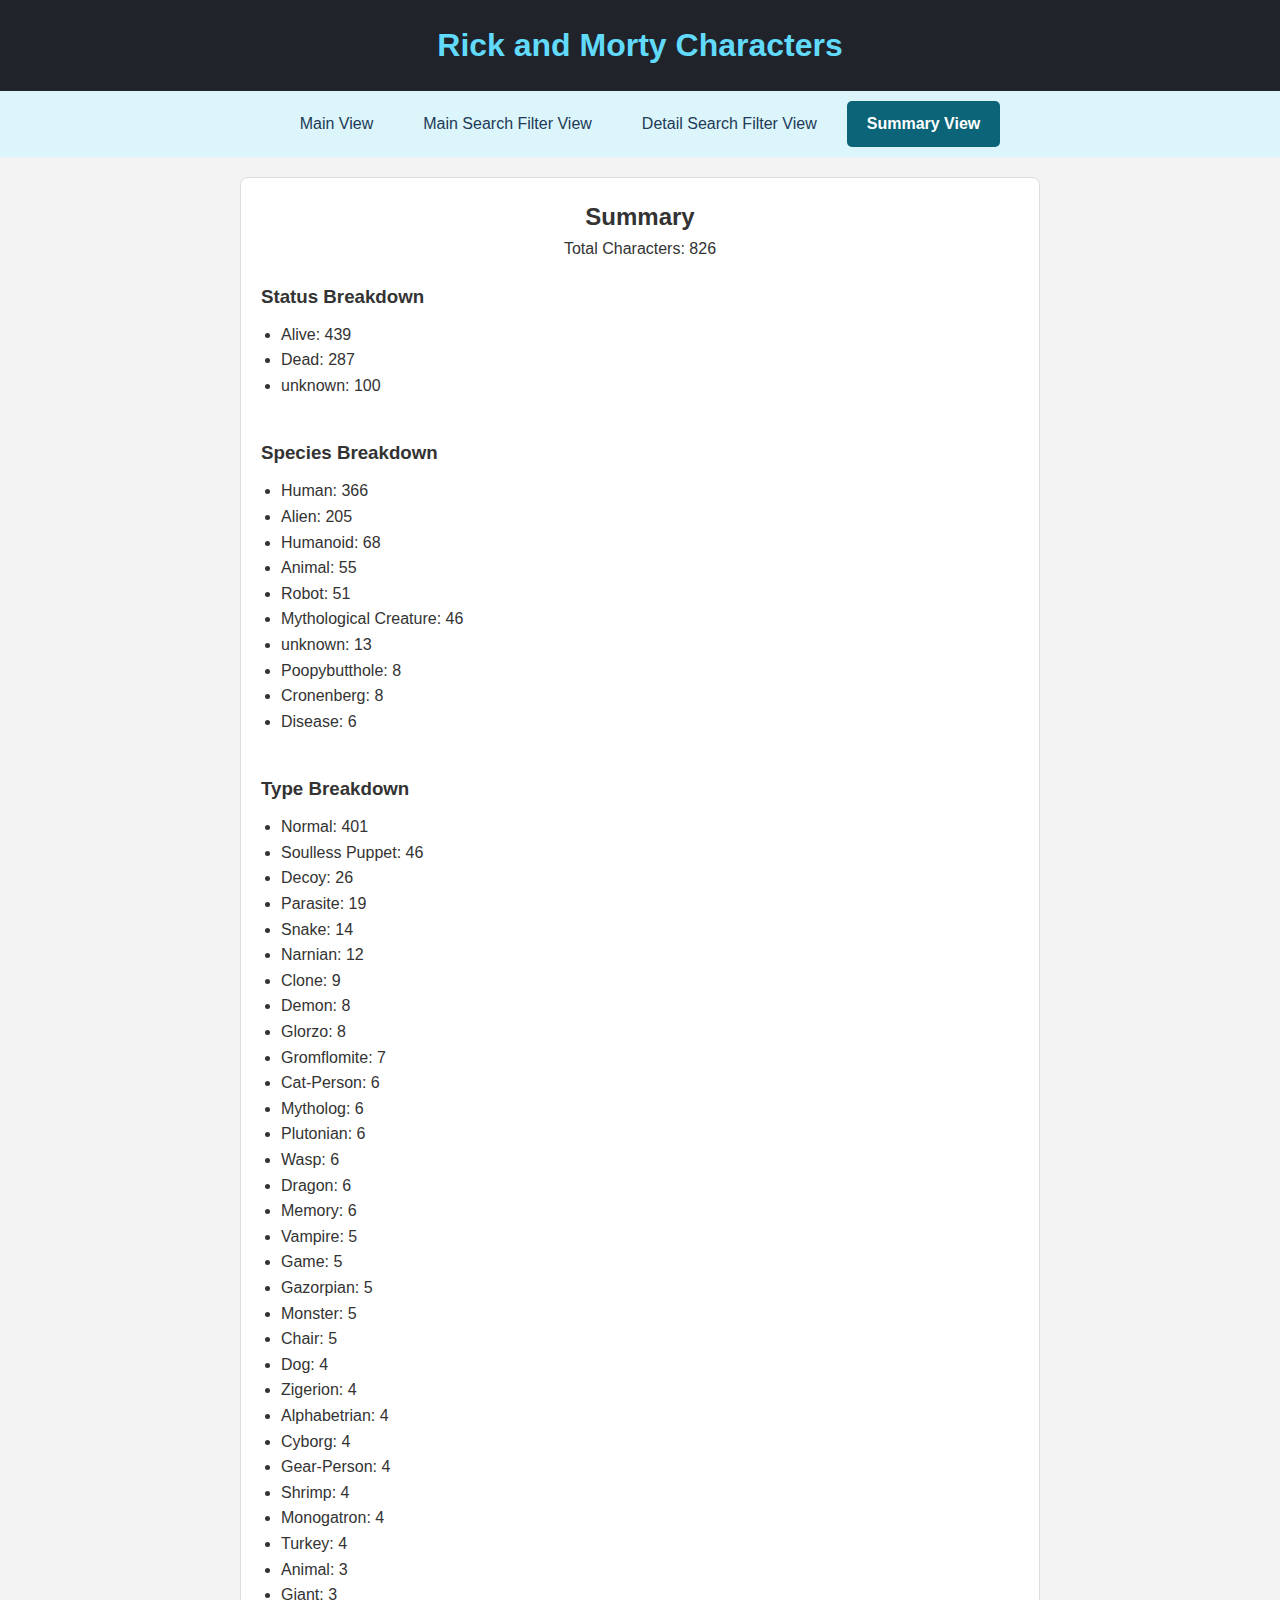
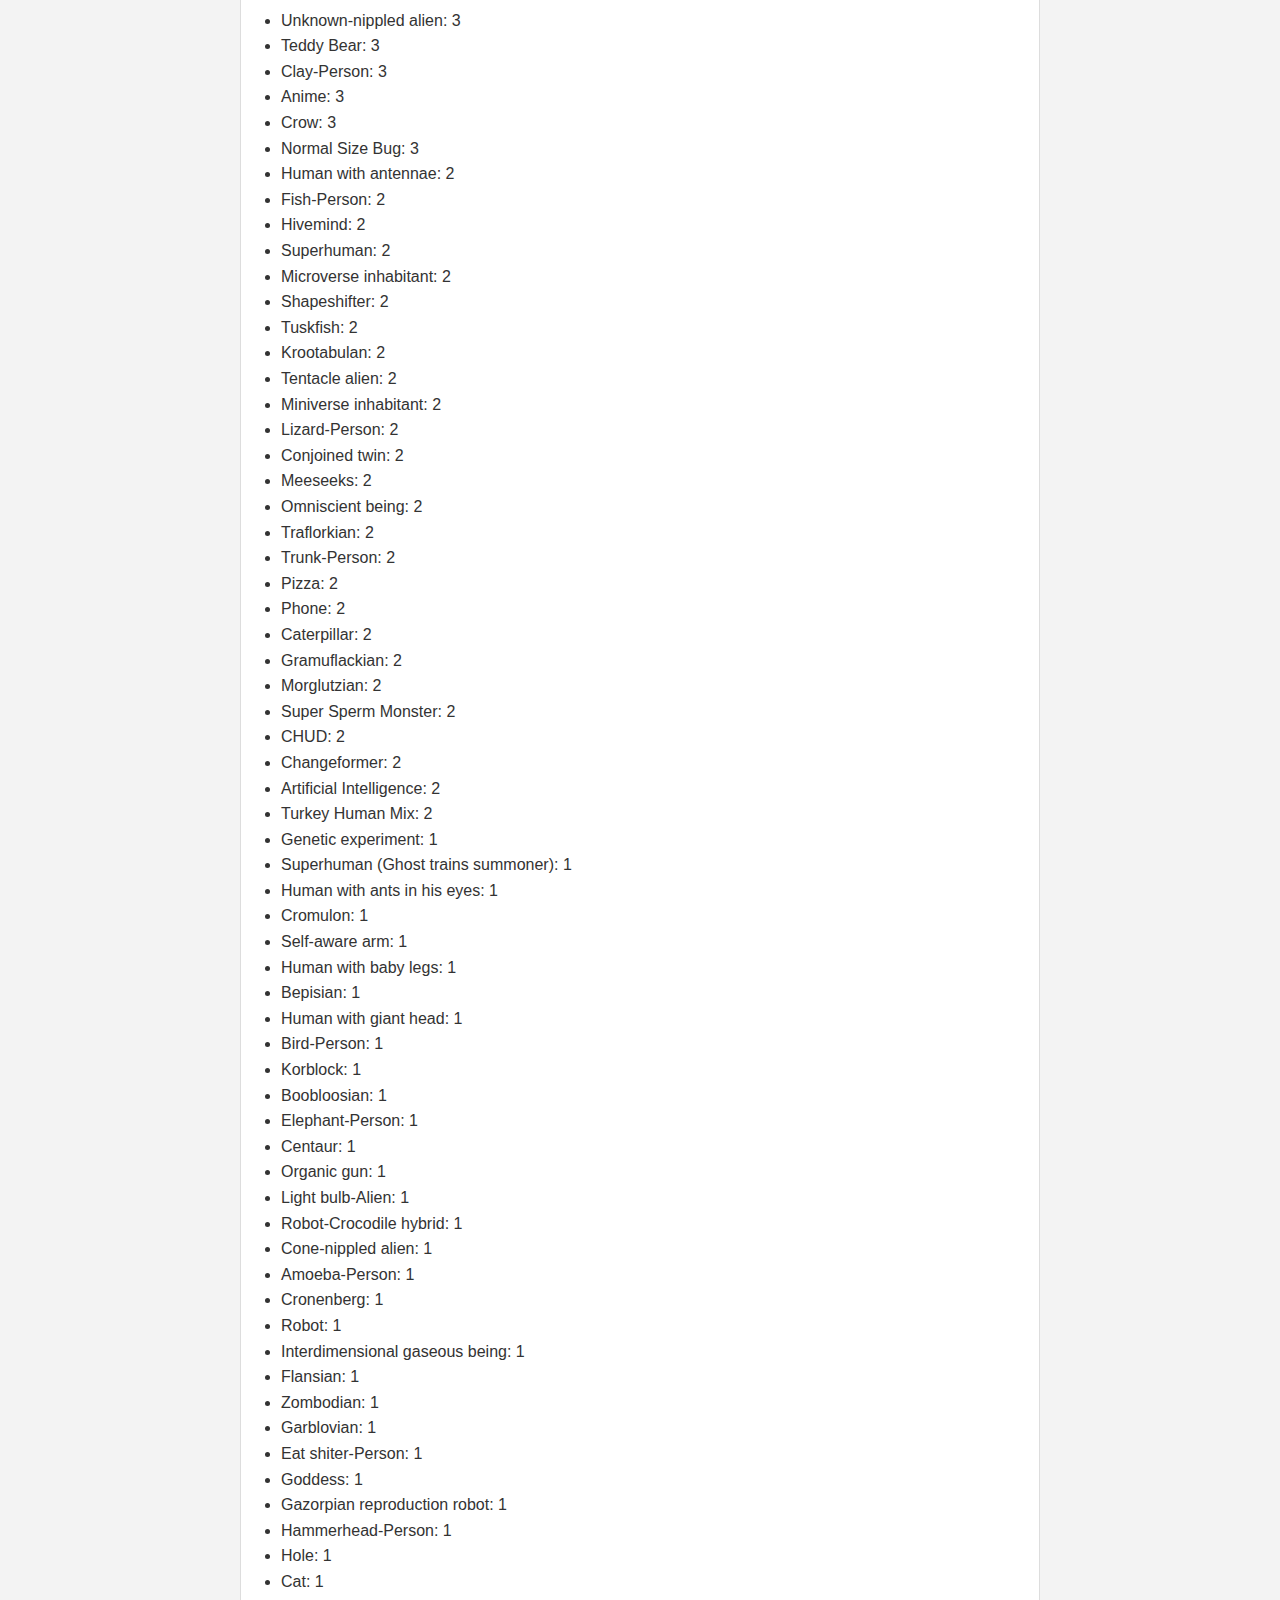
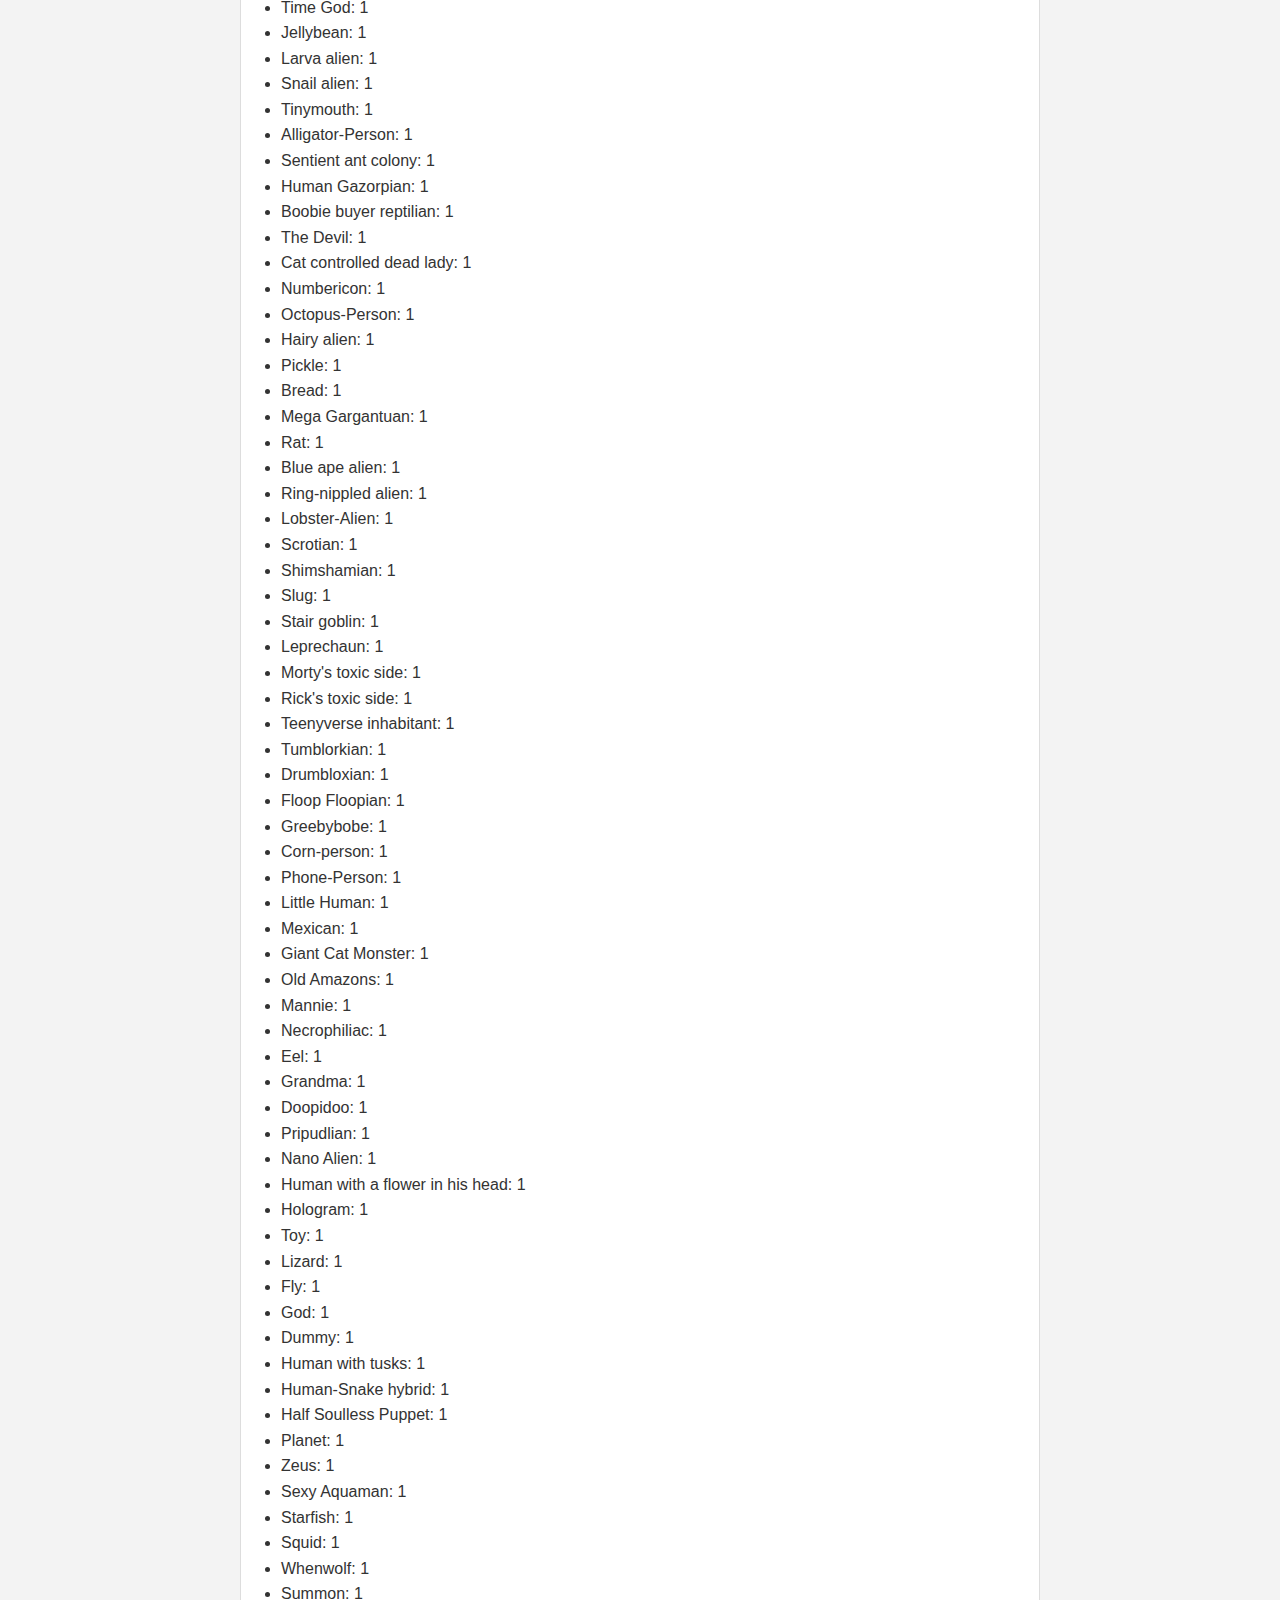
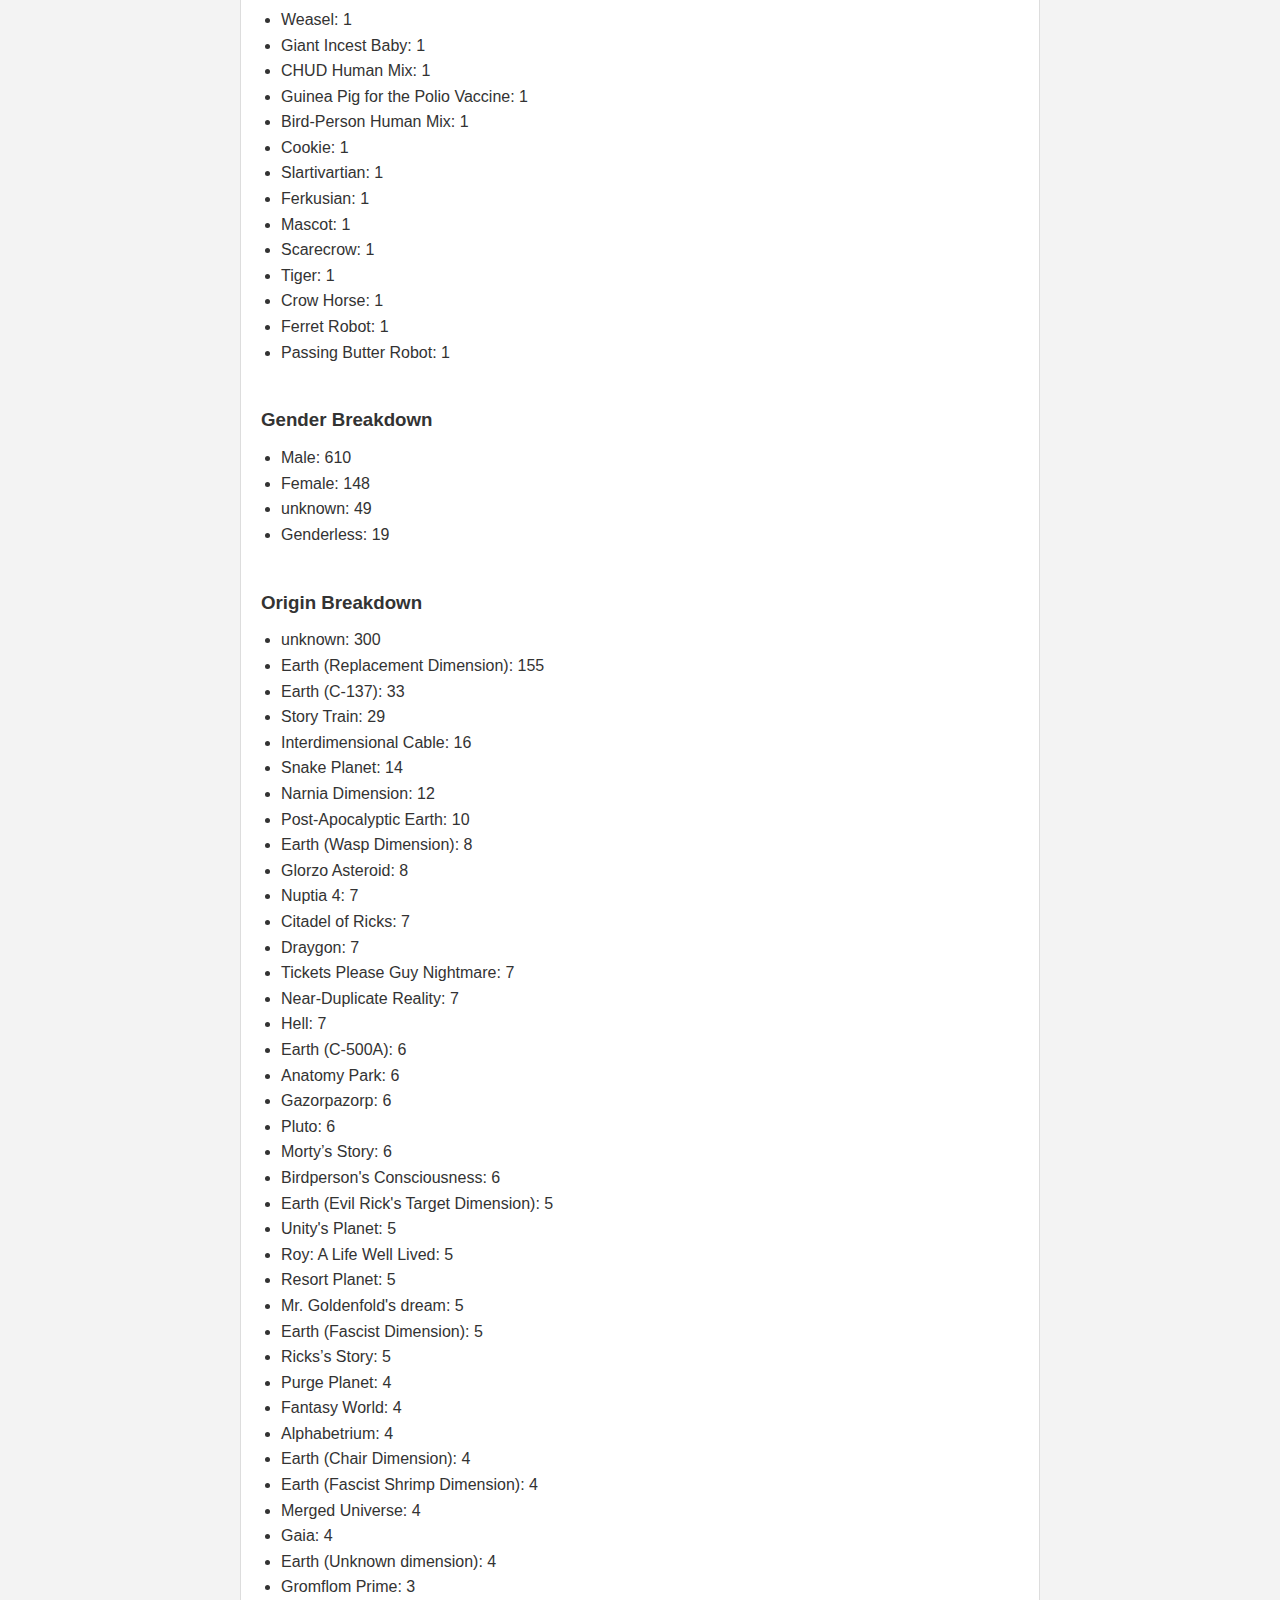
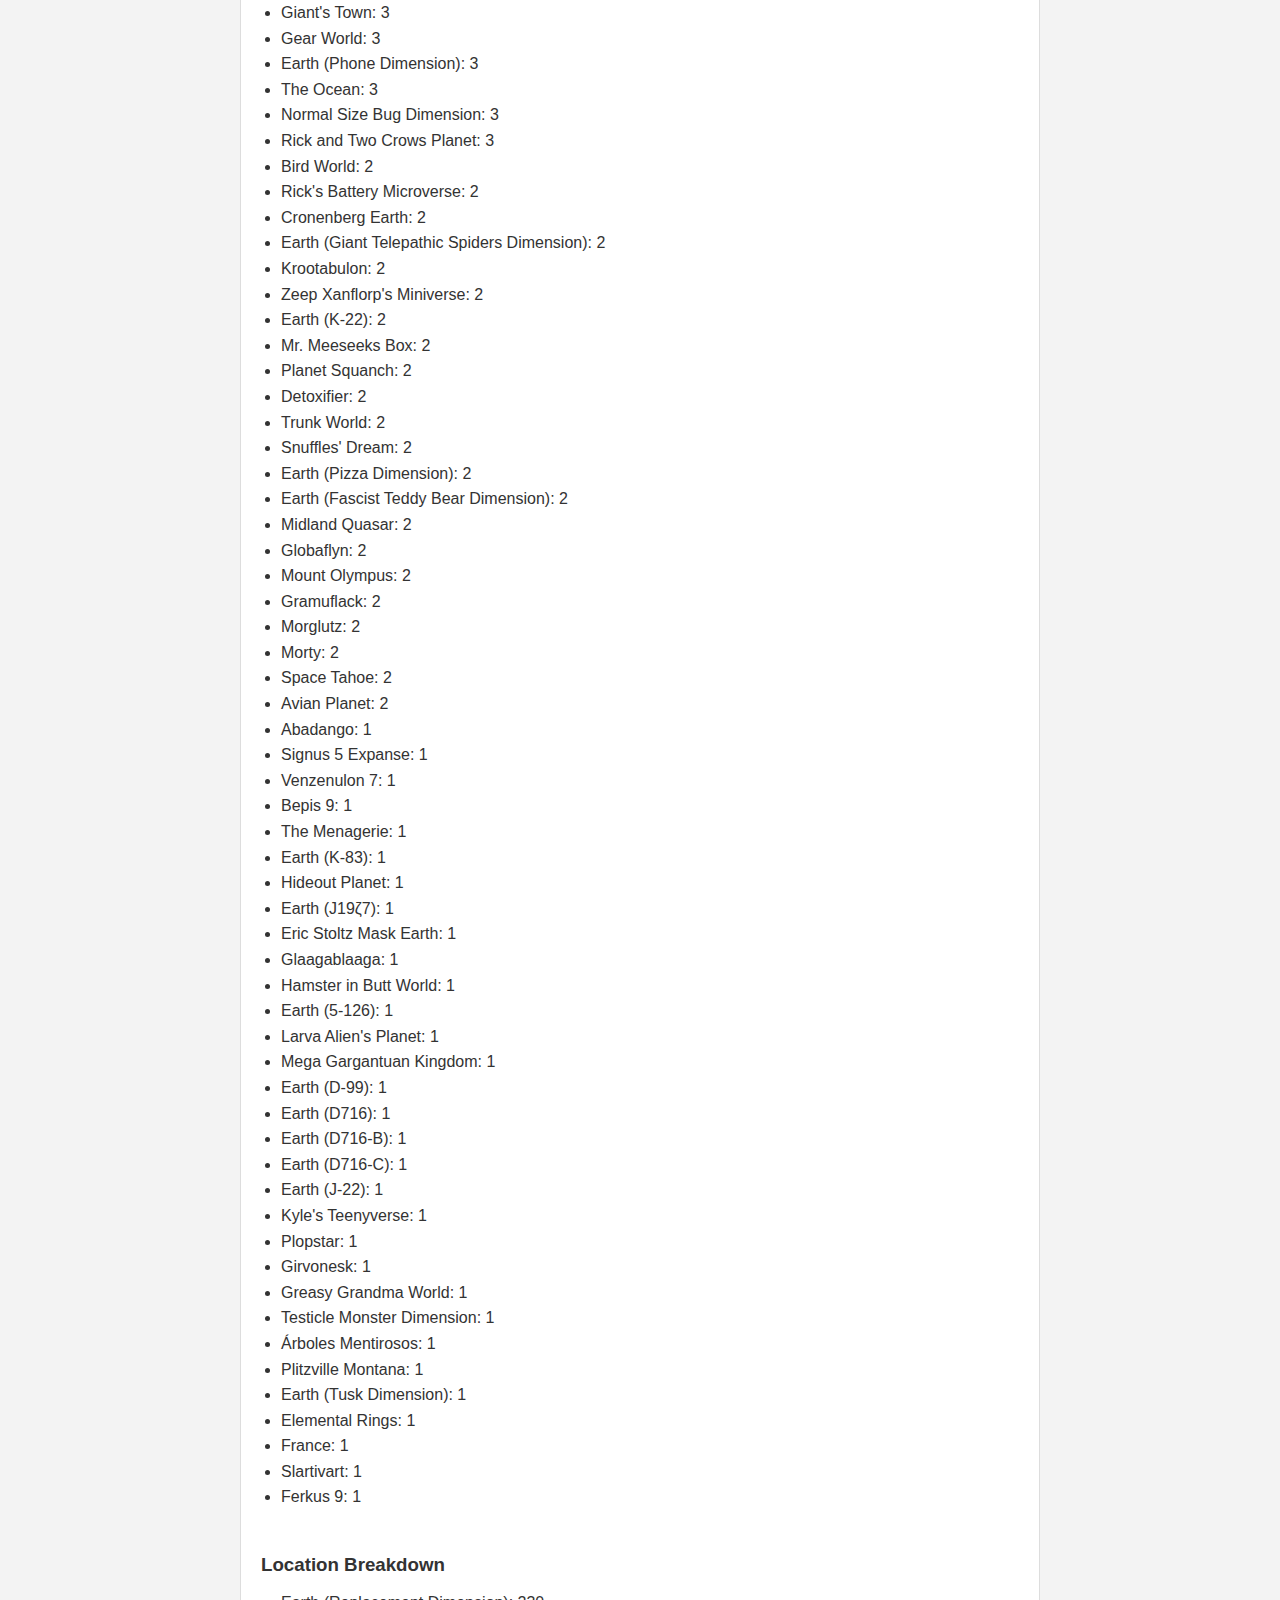
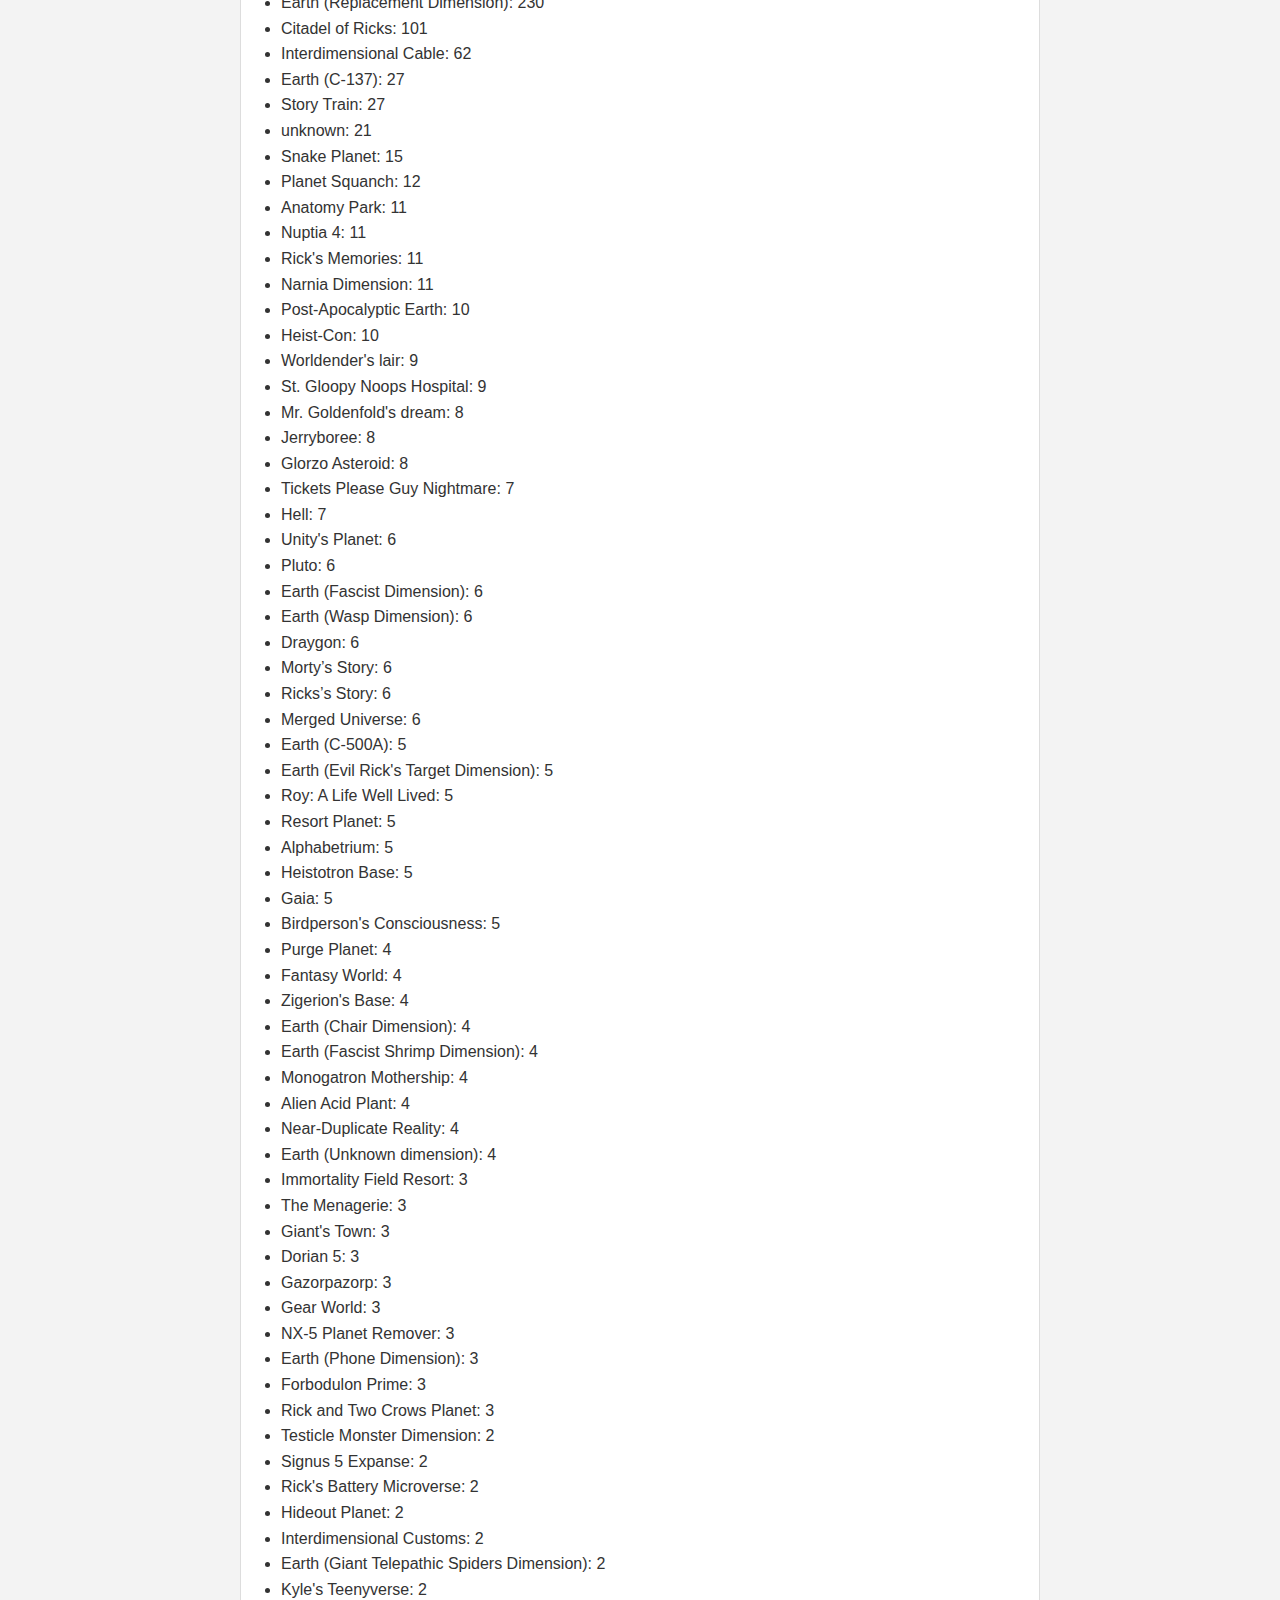
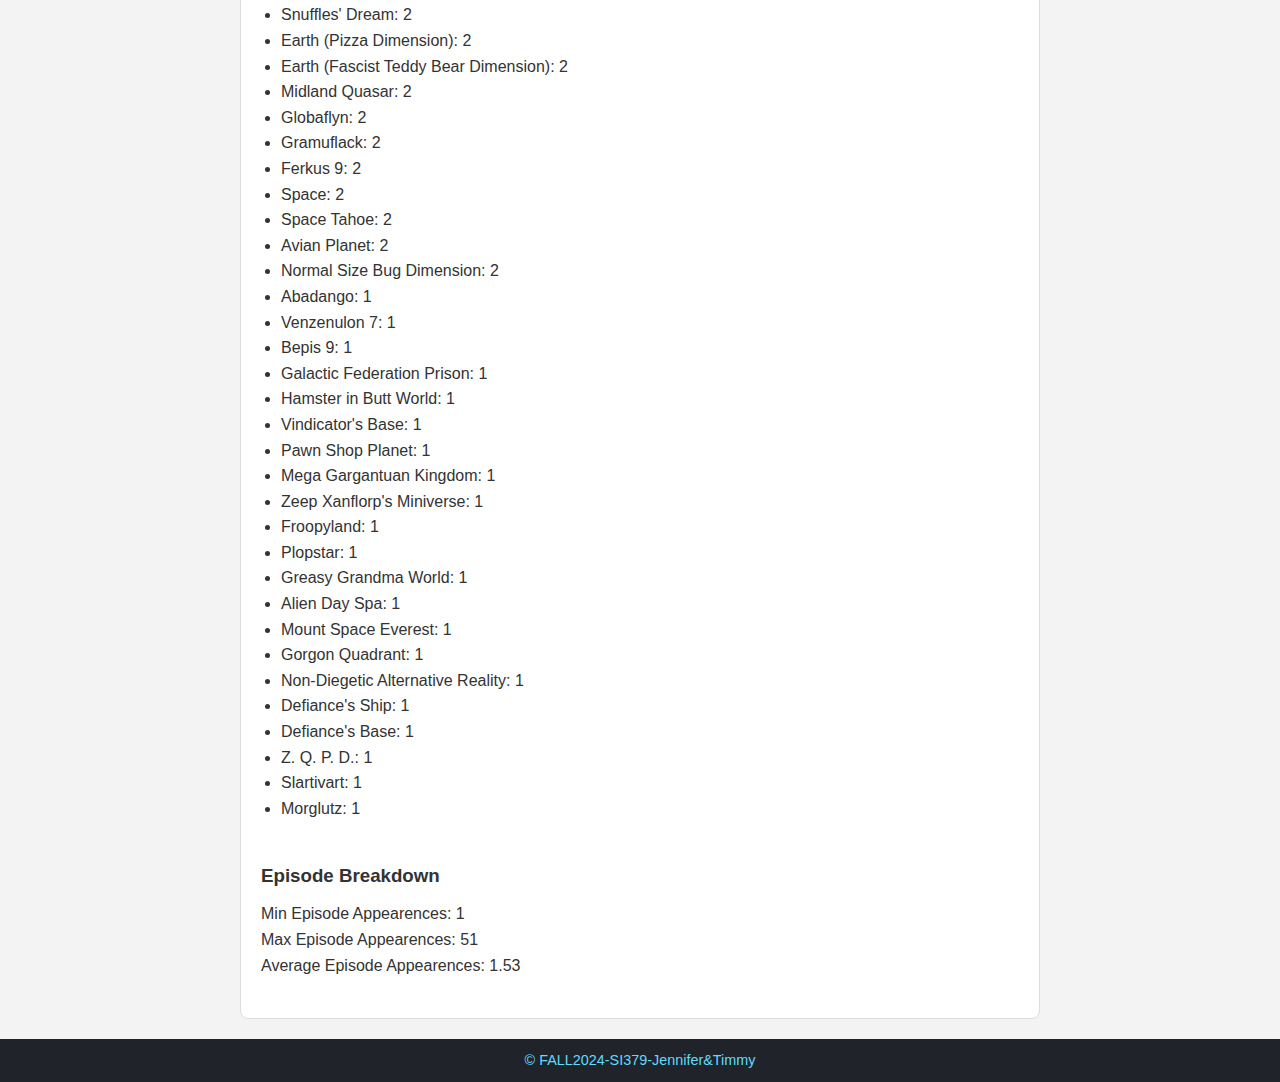
<file: summary.html>
<!DOCTYPE html>
<html lang="en-us">


<!--==================================================================
//
// Web site: Rick and Morty Characters
// Web page: Summary View
// Course:   SI 379
// Homework: Group Project
// Author: Jennifer Jung, Timmy Huang
// Description:
// Summary View page which showing summary of datas, total count, status, species, type, gender, location, origin, min max average episode appearences
// 
//=================================================================-->

<head>
    <meta charset="UTF-8">
    <title>Summary View - Rick and Morty Characters</title>
    <link rel="stylesheet" href="style.css">
    <link rel="shortcut icon" href="icons8-morty-100.png" type="image/x-icon">
</head>

<body>
    <header>
        <h1>Rick and Morty Characters</h1>
    </header>

    <nav>
        <a href="index.html">Main View</a>
        <a href="mainSearchFilter.html">Main Search Filter View</a>
        <a href="detail.html">Detail Search Filter View</a>
        <a href="summary.html" class="active">Summary View</a>
    </nav>
    <section id="summary-container">
        <h2>Summary</h2>
        <div id="summary-data" >
            <p>Total Characters: <span id="total-characters"></span></p>
        </div>
        <div id="summary-status" class="summary-section">
            <h3>Status Breakdown</h3>
            <ul id="status-breakdown"></ul>
        </div>
        <div id="summary-species" class="summary-section">
            <h3>Species Breakdown</h3>
            <ul id="species-breakdown"></ul>
        </div>
        <div id="summary-type" class="summary-section">
            <h3>Type Breakdown</h3>
            <ul id="type-breakdown"></ul>
        </div>
        <div id="summary-gender" class="summary-section">
            <h3>Gender Breakdown</h3>
            <ul id="gender-breakdown"></ul>
        </div>
        <div id="summary-origin" class="summary-section">
            <h3>Origin Breakdown</h3>
            <ul id="origin-breakdown"></ul>
        </div>
        <div id="summary-location" class="summary-section">
            <h3>Location Breakdown</h3>
            <ul id="location-breakdown"></ul>
        </div>
        <div id="episode-statistics" class="summary-section">
            <h3>Episode Breakdown</h3>
            <div>
                <p>Min Episode Appearences: <span id="min-episodes"></span></p>
                <p>Max Episode Appearences: <span id="max-episodes"></span></p>
                <p>Average Episode Appearences: <span id="average-episodes"></span></p>

            </div>
        </div>
    </section>
    <footer>&copy; FALL2024-SI379-Jennifer&Timmy</footer>
    <script src="summaryScript.js"></script>
</body>

</html>
</file>
<file: style.css>
/* ==================================================================
//
// Web site: Rick and Morty Characters
// Web page: None - CSS stylesheet
// Course:   SI 379
// Homework: Group Project
// Author: Jennifer Jung, Timmy Huang
// Description:
//   Stlye sheet which applies for all four pages. 
// 
//================================================================= */

/* ==================================================================
// Colors
//================================================================= */

:root {
    --color-colombia-blue: #9BDDFF;
    --color-dark: #213A57;
    --color-medium: #0B6477;
    --color-background: #DCF5FA;
    --color-background-deep: #F0FCFE;
    --color-hover: #04A0BC;
    --color-green: #25A18E;
    --color-lightgreen: #7AE582;
    --color-blue: #00A5CF;
}

/* ==================================================================
// Universal
//================================================================= */

* {
    margin: 0;
    padding: 0;
    box-sizing: border-box;
}

body {
    font-family: Arial, sans-serif;
    background-color: #f3f3f3;
    color: #333;
    line-height: 1.6;
}

/* ==================================================================
// Header
//================================================================= */

header {
    background-color: #20232a;
    color: #61dafb;
    padding: 20px;
    text-align: center;
}

header h1 {
    font-size: 2rem;
}

/* ==================================================================
// Navigation Bar
//================================================================= */

nav {
    display: flex;
    justify-content: center;
    background-color: var(--color-background);
    padding: 10px;
    gap: 10px;
}

nav button {
    padding: 10px 20px;
    background-color: var(--color-blue);
    color: white;
    border: none;
    border-radius: 5px;
    cursor: pointer;
    transition: background-color 0.3s;
}

nav button:hover {
    background-color: var(--color-hover);
}

/* ==================================================================
// Search / Summary of result
//================================================================= */

#search-filter {
    padding: 20px;
    text-align: center;
    background-color: var(--color-background);
}

#search-input {
    width: 50%;
    padding: 10px;
    font-size: 16px;
    border: 1px solid #ddd;
    border-radius: 5px;
}

#summary {
    text-align: center;
    padding: 10px;
    font-size: 1.2rem;
    color: #333;
}

/* ==================================================================
// Master Table
//================================================================= */

#character-container {
    display: flex;
    justify-content: space-between;
    padding: 20px;
    width: 90%;
    max-width: 1200px;
    margin: 0 auto;
}

#master-table {
    flex: 1;
    margin-left: 10px;
    background-color: #fff;
    border: 1px solid #ddd;
    border-radius: 8px;
    padding: 10px;
    display: flex;
    flex-direction: column;
    align-items: center;
    height: 100vh;
    overflow-y: scroll;
}

#detail-table {
    flex: 1;
    margin-right: 10px;
    background-color: #fff;
    border: 1px solid #ddd;
    border-radius: 8px;
    padding: 10px;
    display: flex;
    flex-direction: column;
    align-items: center;
}

#detail-table h2,
#master-table h2 {
    margin: 20px 0;

}

.character-card-index {
    display: flex;
    flex-direction: row;
    padding: 15px;
    background-color: #fff;
    border: 1px solid #ddd;
    border-radius: 8px;
    margin-bottom: 10px;
    box-shadow: 0 4px 8px rgba(0, 0, 0, 0.1);
    transition: transform 0.3s;
}

.character-card-index:hover {
    /* background-color: var(--color-medium); */
    transform: scale(1.05);
    cursor: pointer;
    border: 1px solid var(--color-blue);
}


.character-card-index img {
    width: 80px;
    height: 80px;
    border-radius: 50%;
    margin-right: 15px;
}

.character-card-index div {
    display: flex;
    flex-direction: column;
    justify-content: center;
}

.character-card-index h3 {
    font-size: 1.2rem;
    font-weight: bold;
    margin: 0;
    color: #333;
}

.character-card-index h1 {
    font-size: 1rem;
    font-weight: normal;
    color: #555;
    margin: 5px 0 0;
    /* Adds spacing above the ID */
}

/* ==================================================================
// Centered Search View
//================================================================= */

#search-container {
    display: flex;
    flex-direction: column;
    align-items: center;
    justify-content: center;
    margin: 20px auto;
    width: 80%;
    max-width: 600px;
    background-color: #fff;
    border: 1px solid #ddd;
    border-radius: 8px;
    padding: 20px;
}

#search-input,
.search-name {
    width: 100%;
    padding: 10px;
    margin: 10px 0;
    font-size: 16px;
    border: 1px solid #ddd;
    border-radius: 5px;
}

#search-results {
    width: 100%;
    border-collapse: collapse;
    margin-top: 20px;
    background-color: #fff;
    border: 2px solid #ddd;
}

#search-results th,
#search-results td {
    border: 1px solid #ddd;
    padding: 10px;
    text-align: left;
}

#search-results th {
    background-color: var(--color-blue);
    color: white;
    font-weight: bold;
}

/* ==================================================================
// Detail View Layout
//================================================================= */

#detail-view-container {
    display: flex;
    flex-direction: column;
    align-items: center;
    margin: 20px auto;
    width: 60%;
}

#detail-filters {
    width: 100%;
    margin-bottom: 20px;
    display: flex;
    flex-direction: column;
}

#detail-results {
    width: 100%;
    background-color: #fff;
    border: 1px solid #ddd;
    border-radius: 8px;
    padding: 20px;
}

.detail-text-input {
    width: 100%;
    padding: 10px;
    margin: 10px 0;
    font-size: 16px;
    border: 1px solid #ddd;
    border-radius: 5px;
}

.filter-dropdown {
    width: 12%;
    padding: 10px;
    margin: 10px 0;
    font-size: 16px;
    border: 1px solid #ddd;
    border-radius: 5px;
}



/* ==================================================================
// Detail View Results Layout
//================================================================= */

.character-card-detail {
    display: flex;
    align-items: center;
    background-color: #fff;
    border: 1px solid #ddd;
    border-radius: 8px;
    margin-bottom: 10px;
    padding: 10px;
    box-shadow: 0 4px 8px rgba(0, 0, 0, 0.1);
    transition: transform 0.3s;
}

.character-card-detail:hover {
    transform: translateY(-2px);
}

.character-card-detail img {
    width: 250px;
    height: auto;
    border-radius: 5px;
    margin-right: 15px;
}

.character-card-detail div {
    text-align: left;
}

.character-card-detail h3 {
    margin: 0 0 10px 0;
    font-size: 1.2rem;
}

.character-card-detail p {
    margin: 5px 0;
    font-size: 0.9rem;
    color: #555;
}

.highlight {
    background-color: var(--color-blue);
    color: white;
    padding: 2px;
}

/* ==================================================================
// Summary View Layout
//================================================================= */

#summary-container {
    display: flex;
    flex-direction: column;
    align-items: center;
    margin: 20px auto;
    width: 80%;
    max-width: 800px;
    background-color: #fff;
    border: 1px solid #ddd;
    border-radius: 8px;
    padding: 20px;
}

#summary-container h3 {
    margin: 0 0 10px 0;
}

#summary-container ul {
    margin-left: 20px;
}

#summary-data {
    display: flex;
    flex-wrap: wrap;
    gap: 20px;
    justify-content: center;
}

.summary-section {
    margin: 20px 0;
    display: flex;
    width: 100%;
    flex-direction: column;
    align-items: left;
}

/* ==================================================================
// Footer
//================================================================= */

footer {
    background-color: #20232a;
    color: #61dafb;
    text-align: center;
    padding: 10px;
    margin-top: 20px;
    font-size: 0.9rem;
}

/* ==================================================================
// Active
//================================================================= */


nav a {
    text-decoration: none;
    color: var(--color-dark);
    padding: 10px 20px;
    border-radius: 5px;
    transition: background-color 0.3s;
}

nav a:hover {
    background-color: var(--color-hover);
    color: white;
}

nav a.active {
    background-color: var(--color-medium);
    color: white;
    font-weight: bold;
}
</file>
